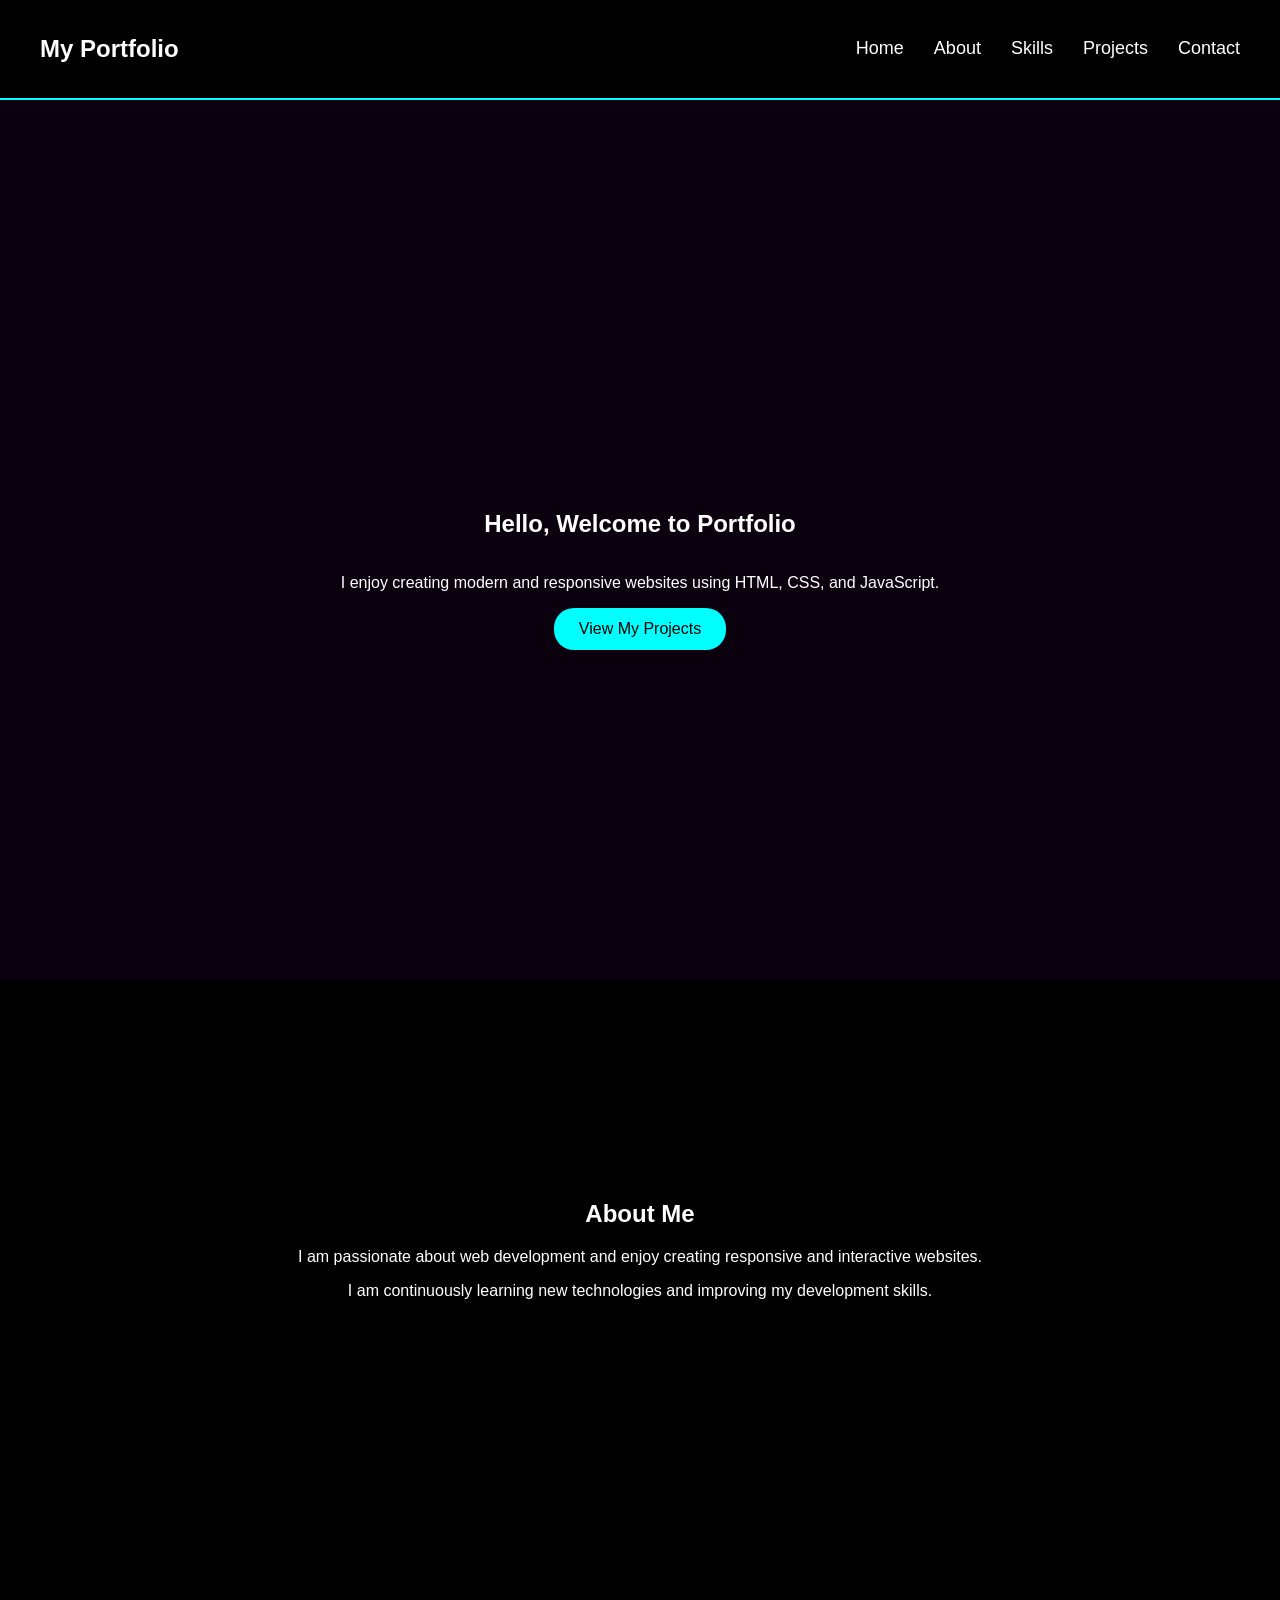
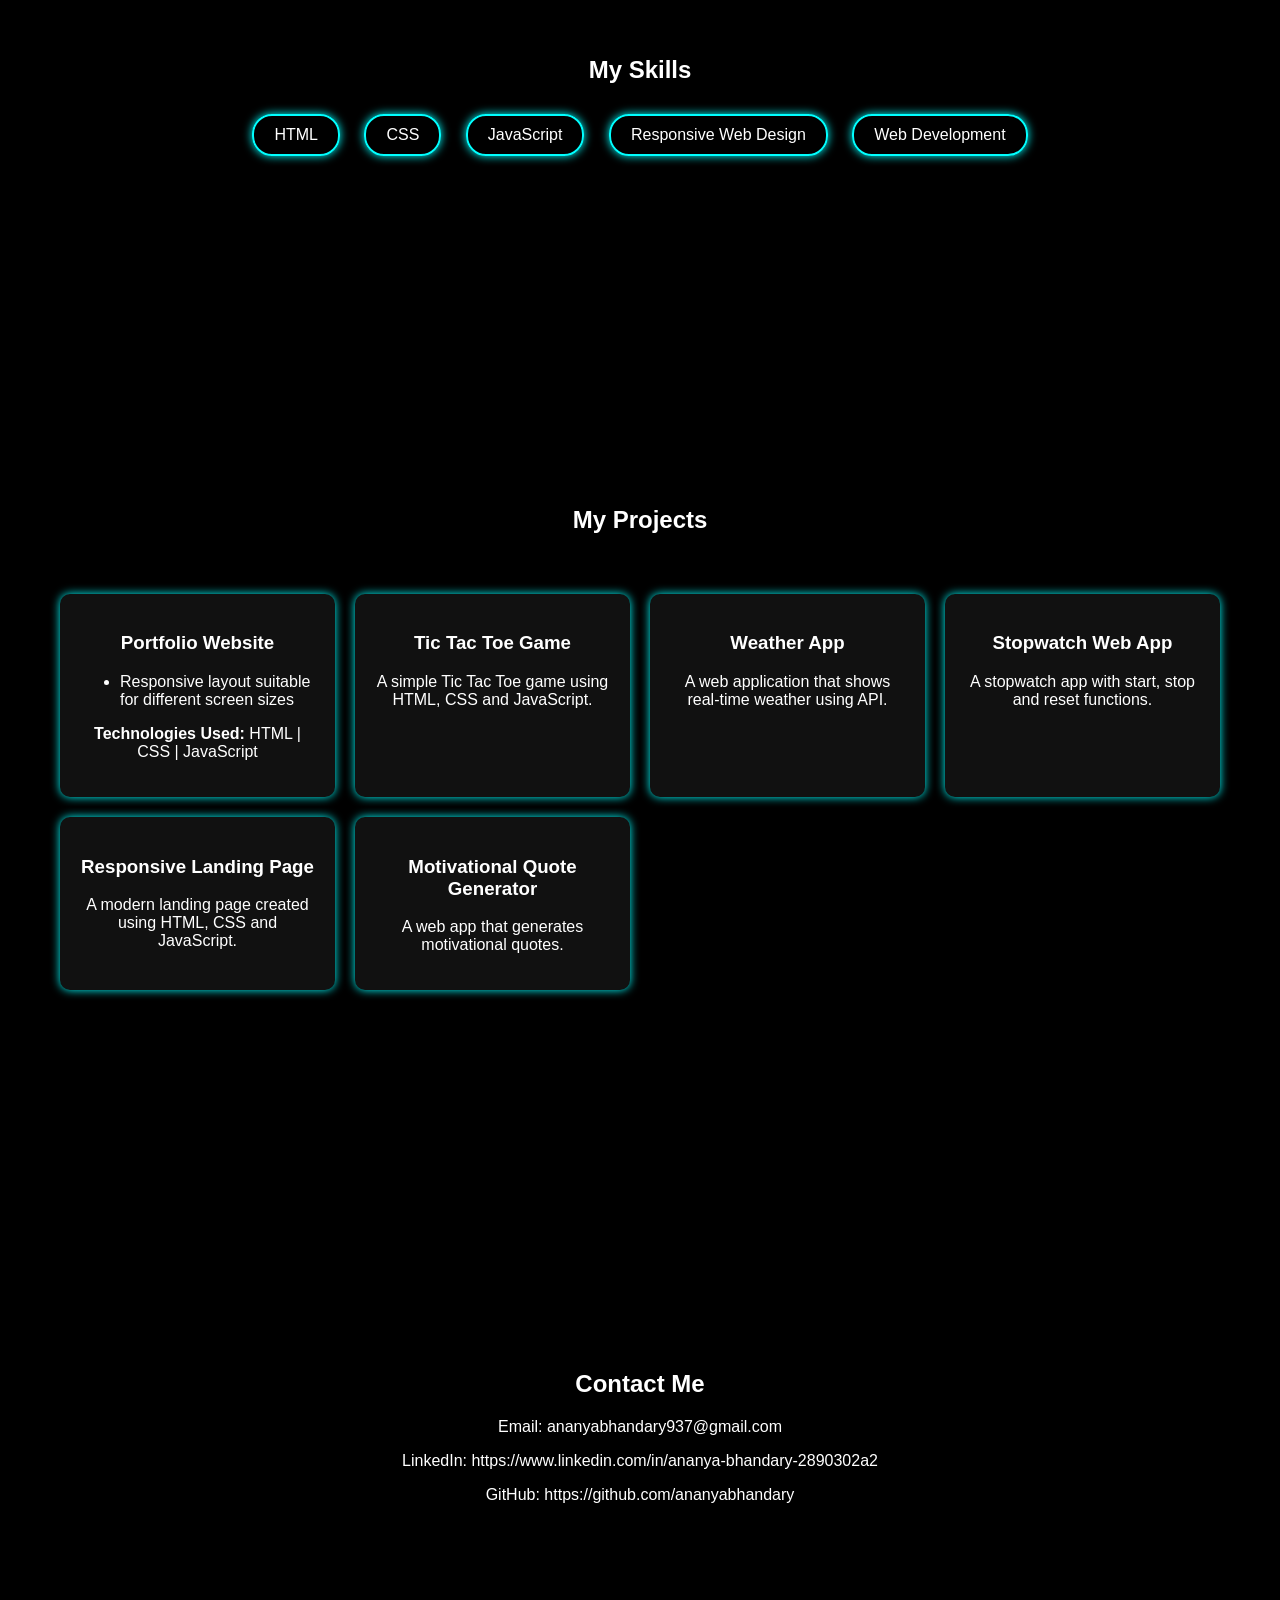
<file: index.html>
<!DOCTYPE html>
<html>
<head>
<title>My Portfolio</title>
<link rel="stylesheet" href="style.css">
</head>

<body>

<nav id="navbar">
<h1 class="logo">My Portfolio</h1>

<ul>
<li><a href="#home">Home</a></li>
<li><a href="#about">About</a></li>
<li><a href="#skills">Skills</a></li>
<li><a href="#projects">Projects</a></li>
<li><a href="#contact">Contact</a></li>
</ul>
</nav>

<!-- HOME -->
<section id="home" class="home">

<h1>Hello, Welcome to Portfolio</h1>

<p>I enjoy creating modern and responsive websites using HTML, CSS, and JavaScript.</p>

<a href="#projects">
<button>View My Projects</button>
</a>

</section>


<!-- ABOUT -->
<section id="about" class="about">

<h1>About Me</h1>



<p>I am passionate about web development and enjoy creating responsive and interactive websites.</p>

<p>I am continuously learning new technologies and improving my development skills.</p>

</section>


<!-- SKILLS -->
<section id="skills">

<h1>My Skills</h1>

<div class="skills">

<span>HTML</span>
<span>CSS</span>
<span>JavaScript</span>
<span>Responsive Web Design</span>
<span>Web Development</span>

</div>

</section>


<!-- PROJECTS -->
<section id="projects">

<h1>My Projects</h1>

<div class="projects">

<div class="card">
<h3>Portfolio Website</h3>

<ul>

<li>Responsive layout suitable for different screen sizes</li>
</ul>

<p><b>Technologies Used:</b> HTML | CSS | JavaScript</p>

</div>


<div class="card">
<h3>Tic Tac Toe Game</h3>
<p>A simple Tic Tac Toe game using HTML, CSS and JavaScript.</p>
</div>

<div class="card">
<h3>Weather App</h3>
<p>A web application that shows real-time weather using API.</p>
</div>

<div class="card">
<h3>Stopwatch Web App</h3>
<p>A stopwatch app with start, stop and reset functions.</p>
</div>

<div class="card">
<h3>Responsive Landing Page</h3>
<p>A modern landing page created using HTML, CSS and JavaScript.</p>
</div>

<div class="card">
<h3>Motivational Quote Generator</h3>
<p>A web app that generates motivational quotes.</p>
</div>

</div>

</section>


<!-- CONTACT -->
<section id="contact">

<h1>Contact Me</h1>

<p>Email: ananyabhandary937@gmail.com</p>

<p>LinkedIn: https://www.linkedin.com/in/ananya-bhandary-2890302a2</p></p>

<p>GitHub: https://github.com/ananyabhandary</p>

</section>

<script src="script.js"></script>

</body>
</html>
</file>
<file: style.css>
*{
box-sizing:border-box;
}
html{
scroll-padding-top:100px;
}

body{
margin:0;
font-family:Arial;
background:black;
color:white;
text-align:center;
}

/* NAVBAR */
nav{
position:fixed;
top:0;
left:0;
width:100%;
display:flex;
justify-content:space-between;
align-items:center;
padding:15px 40px;
background:black;
border-bottom:2px solid cyan;
z-index:1000;
box-sizing:border-box;
}

nav ul{
display:flex;
list-style:none;
gap:30px;
margin:0;
padding:0;
flex-wrap:wrap;
}

nav a{
text-decoration:none;
color:white;
font-size:18px;
}

nav a:hover{
color:cyan;
}

/* HOME */

.home{
padding-top:200px;
background:#0b010e;
min-height:100vh;
display:flex;
flex-direction:column;
justify-content:center;
align-items:center;
}

button{
padding:12px 25px;
background:cyan;
border:none;
border-radius:20px;
cursor:pointer;
font-size:16px;
}

button:hover{
background:white;
color:black;
}

/* SECTIONS */

section{
padding:120px 20px;
margin-top:80px;
}

/* SKILLS */

.skills{
margin-top:20px;
}

.skills span{
border:2px solid cyan;
padding:10px 20px;
margin:10px;
display:inline-block;
border-radius:20px;
box-shadow:0 0 10px cyan;
}

/* PROJECTS */

.projects{
display:grid;
grid-template-columns:repeat(auto-fit,minmax(220px,1fr));
gap:20px;
padding:40px;
}

.card{
background:#111;
padding:20px;
border-radius:10px;
box-shadow:0 0 10px cyan;
}

.card ul{
text-align:left;
margin-top:10px;
}
</file>
